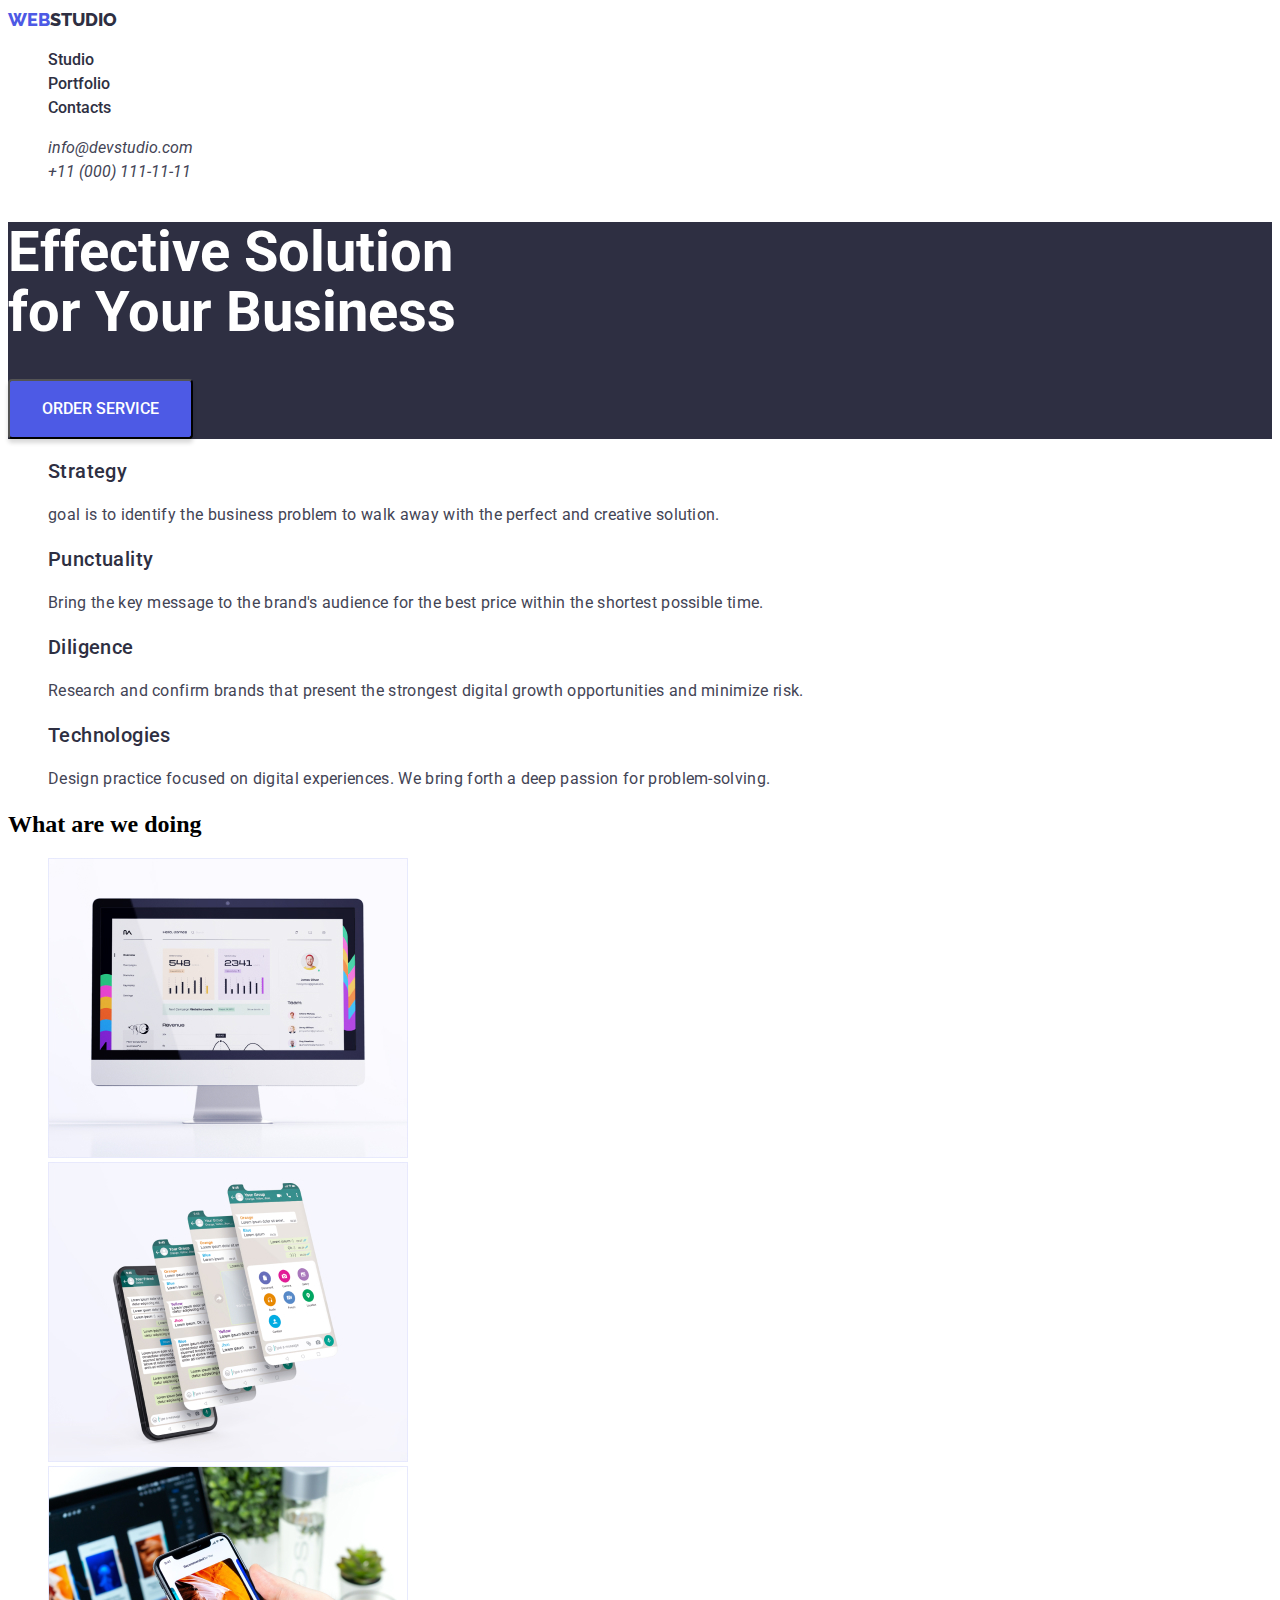
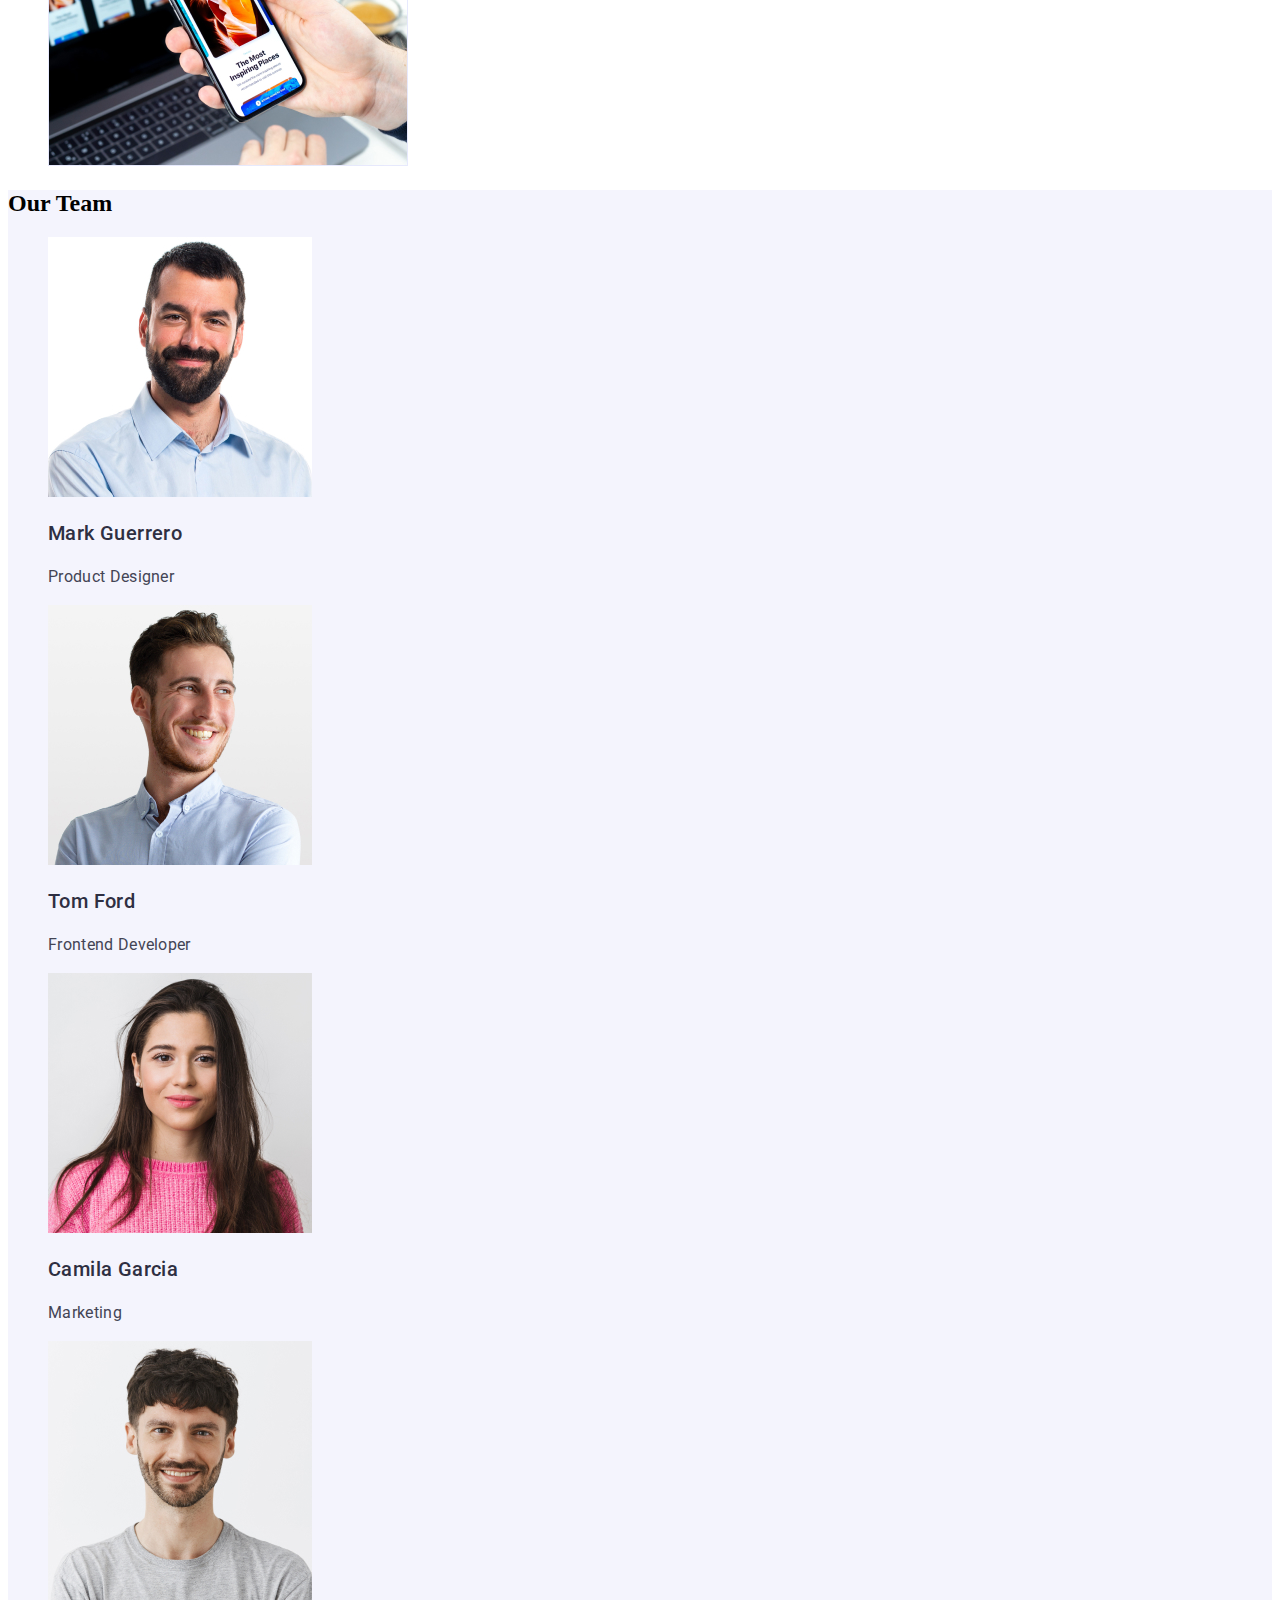
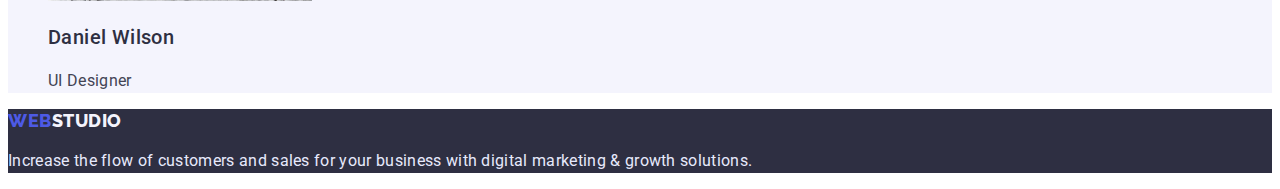
<file: index.html>
<!DOCTYPE html>
<html lang="en">
  <head>
    <meta charset="UTF-8" />
    <meta http-equiv="X-UA-Compatible" content="IE=edge" />
    <meta name="viewport" content="width=device-width, initial-scale=1.0" />
    <title>Webstudio</title>
    <link rel="preconnect" href="https://fonts.googleapis.com" />
    <link rel="preconnect" href="https://fonts.gstatic.com" crossorigin />
    <link
      href="https://fonts.googleapis.com/css2?family=Raleway:wght@800&family=Roboto:wght@400;500;700;900&display=swap"
      rel="stylesheet"
    />
    <link rel="stylesheet" href="./css/style.css" />
  </head>
  <body>
    <!-- header section -->
    <header class="page-header">
      <a class="link logo" href="./index.html"
        >Web<span class="addition">Studio</span></a
      >
      <nav class="page-nav">
        <ul class="menu list">
          <li class="menu-item">
            <a class="menu-link link" href="./portfolio.html">Studio</a>
          </li>
          <li class="menu-item">
            <a class="menu-link link" href="./portfolio.html" target="_blank"
              >Portfolio</a
            >
          </li>
          <li class="menu-item">
            <a class="menu-link link" href="./portfolio.html">Contacts</a>
          </li>
        </ul>
      </nav>
      <address class="contact-link">
        <ul class="list">
          <li class="menu-item">
            <a class="email link" href="mailto:info@devstudio.com"
              >info@devstudio.com</a
            >
          </li>
          <li class="menu-item">
            <a class="number-phone link" href="tel:+11(000)111-11-11"
              >+11 (000) 111-11-11</a
            >
          </li>
        </ul>
      </address>
    </header>
    <main>
      <!-- hero section -->
      <section class="hero">
        <h1 class="hero-title">Effective Solution for Your Business</h1>
        <button class="model-btn" type="button">Order Service</button>
      </section>

      <!-- task section -->
      <section class="our-task">
        <h2 class="visually-hidden">Our Task</h2>
        <ul class="list">
          <li class="list-task">
            <h3 class="title-task">Strategy</h3>

            <p class="task-descript">
              goal is to identify the business problem to walk away with the
              perfect and creative solution.
            </p>
          </li>
          <li class="list-task">
            <h3 class="title-task">Punctuality</h3>

            <p class="task-descript">
              Bring the key message to the brand's audience for the best price
              within the shortest possible time.
            </p>
          </li>
          <li class="list-task">
            <h3 class="title-task">Diligence</h3>

            <p class="task-descript">
              Research and confirm brands that present the strongest digital
              growth opportunities and minimize risk.
            </p>
          </li>
          <li class="list-task">
            <h3 class="title-task">Technologies</h3>

            <p class="task-descript">
              Design practice focused on digital experiences. We bring forth a
              deep passion for problem-solving.
            </p>
          </li>
        </ul>
      </section>

      <!-- gallery section -->
      <section class="gallery">
        <h2 class="gaiiery-presentation">What are we doing</h2>
        <ul class="list">
          <li class="list-img">
            <img
              src="./image/gallery/img1.jpg"
              alt="Monitor screen image"
              width="360"
              height="300"
            />
          </li>
          <li class="list-img">
            <img
              src="./image/gallery/img2.jpg"
              alt="Phone screen image"
              width="360"
              height="300"
            />
          </li>
          <li class="list-img">
            <img
              src="./image/gallery/img3.jpg"
              alt="Phone screen image"
              width="360"
              height="300"
            />
          </li>
        </ul>
      </section>

      <!-- team section -->
      <section class="team">
        <h2 class="gaiiery-presentation">Our Team</h2>
        <ul class="list">
          <li class="team-img">
            <img
              src="./image/team/img-3.jpg"
              alt="Mark Guerrero Product Designer"
              width="264"
              height="260"
            />
            <h3 class="title-task">Mark Guerrero</h3>
            <p class="task-descript">Product Designer</p>
          </li>
          <li class="team-img">
            <img
              src="./image/team/img-2.jpg"
              alt="Tom Ford Frontend Develope"
              width="264"
              height="260"
            />
            <h3 class="title-task">Tom Ford</h3>
            <p class="task-descript">Frontend Developer</p>
          </li>
          <li class="team-img">
            <img
              src="./image/team/img-1.jpg"
              alt="Camila Garcia Marketing"
              width="264"
              height="260"
            />
            <h3 class="title-task">Camila Garcia</h3>
            <p class="task-descript">Marketing</p>
          </li>
          <li class="team-img">
            <img
              src="./image/team/img.jpg"
              alt="Daniel Wilson UI Designer"
              width="264"
              height="260"
            />
            <h3 class="title-task">Daniel Wilson</h3>
            <p class="task-descript">UI Designer</p>
          </li>
        </ul>
      </section>
    </main>
    <!-- footer section -->
    <footer class="footer hero">
      <a class="link logo-footer" href="./index.html"
        >Web<span class="addition-footer">Studio</span></a
      >
      <p class="slogan">
        Increase the flow of customers and sales for your business with digital
        marketing & growth solutions.
      </p>
    </footer>
  </body>
</html>
</file>
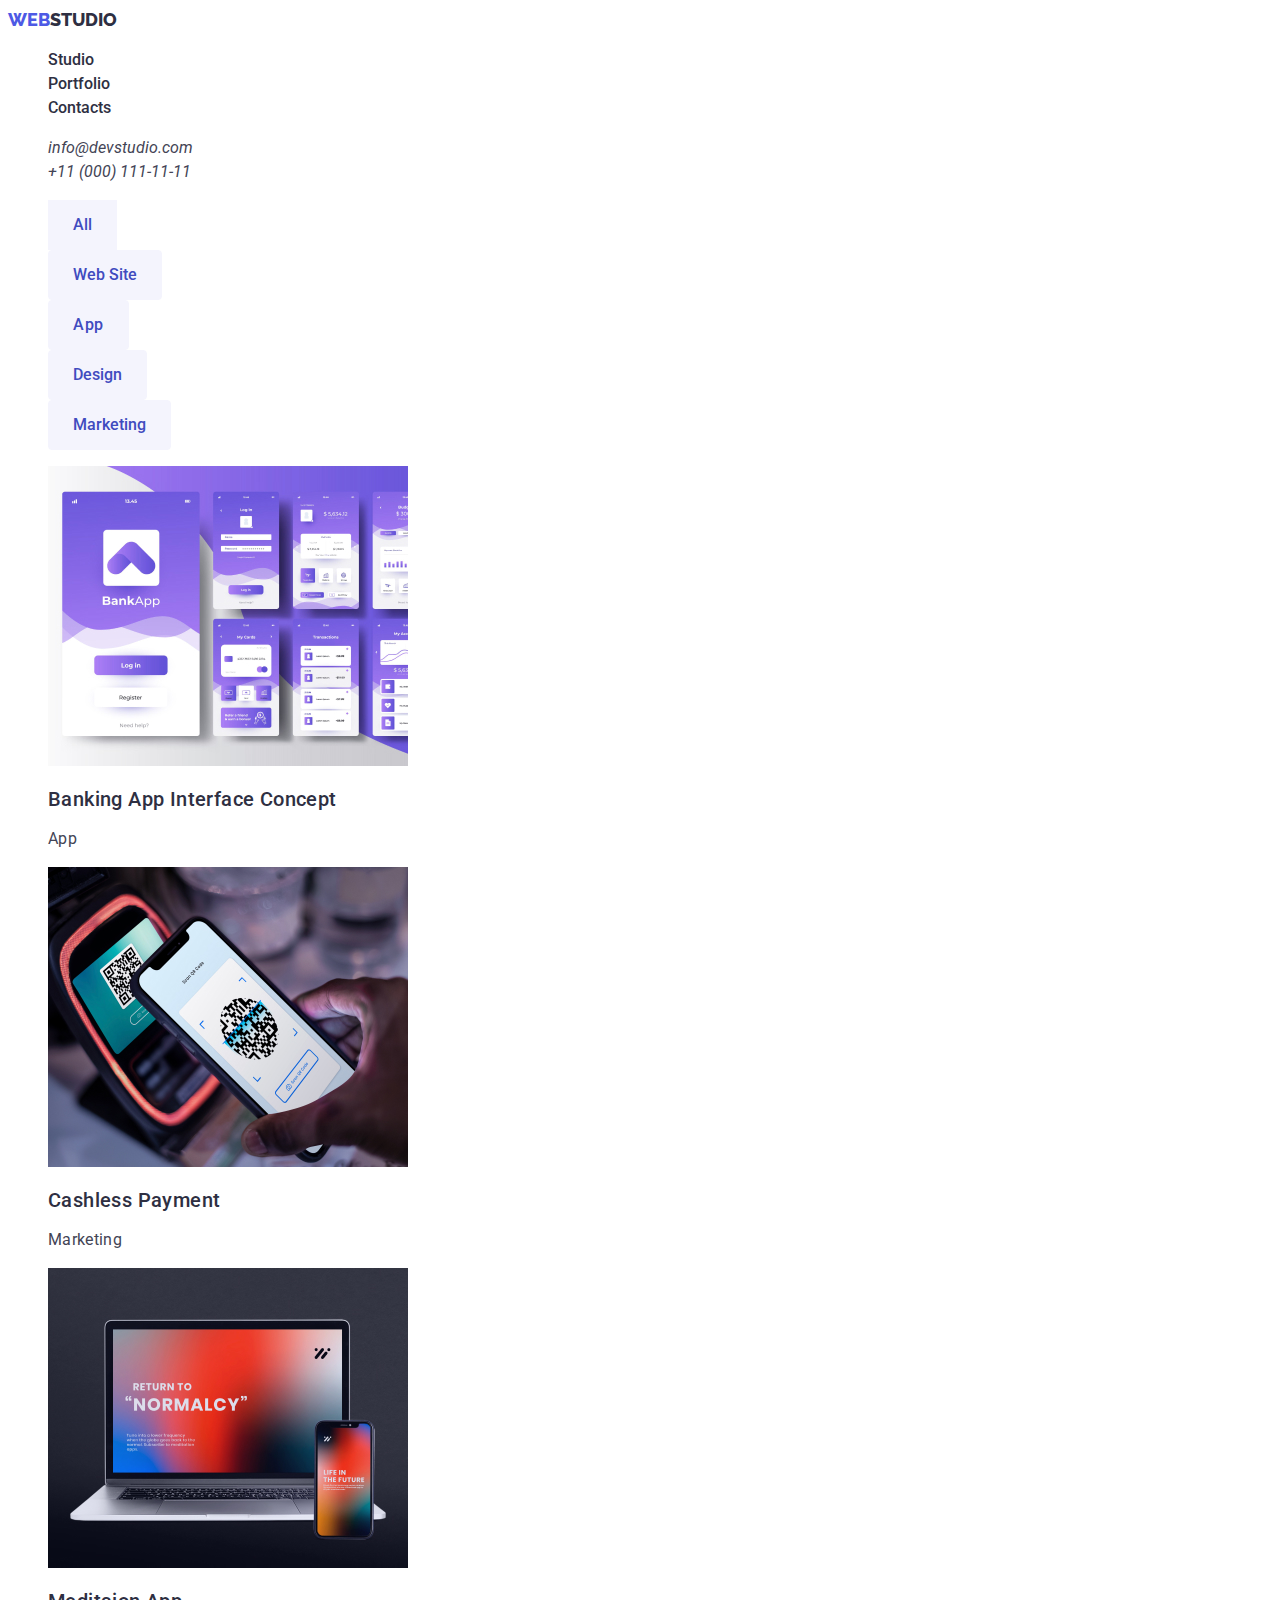
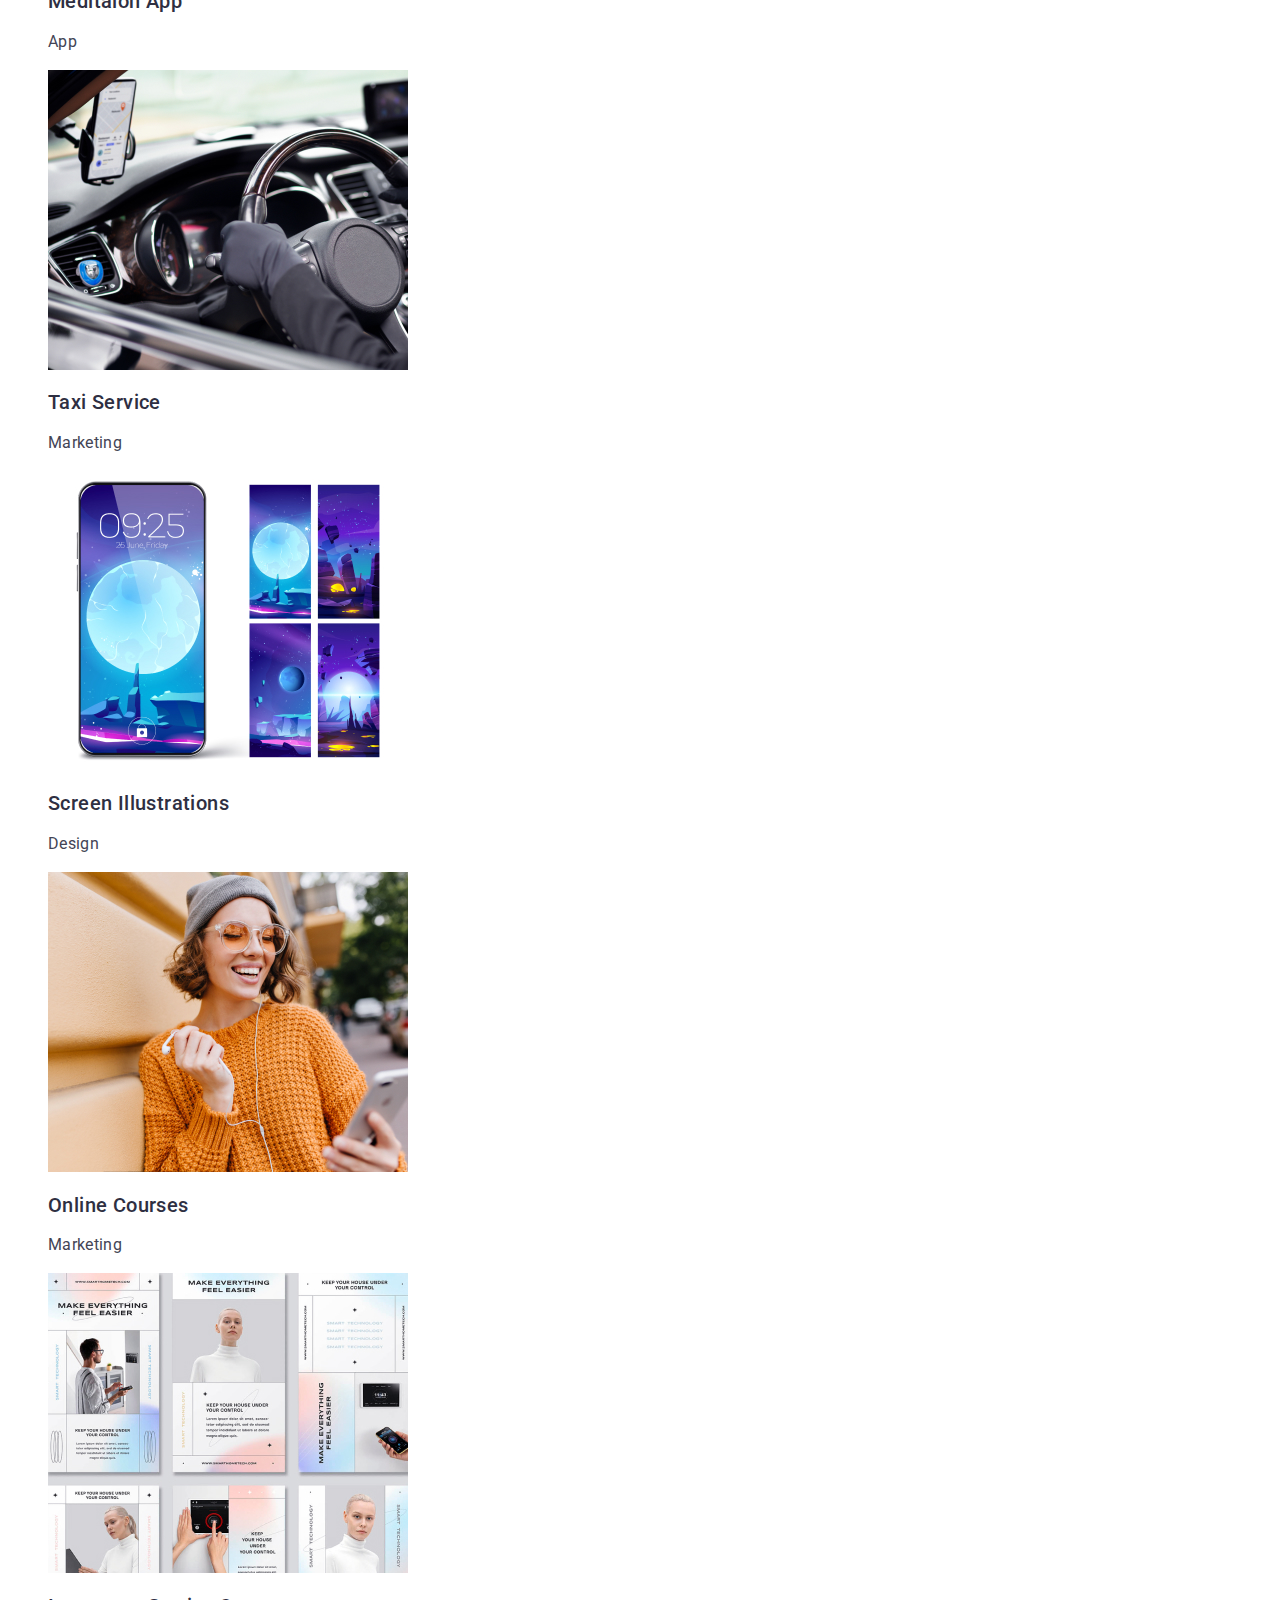
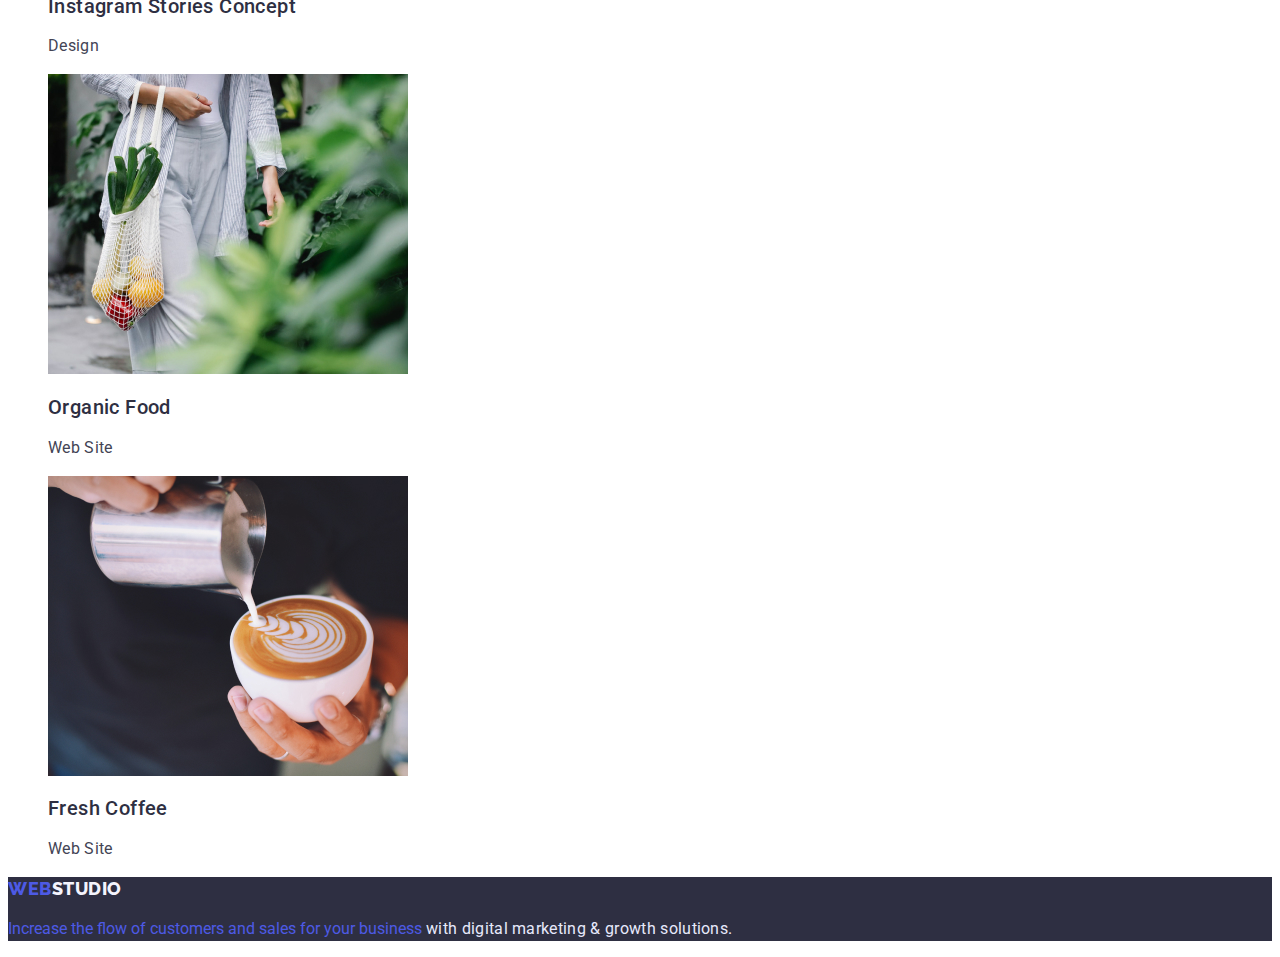
<file: portfolio.html>
<!DOCTYPE html>
<html lang="en">
  <head>
    <meta charset="UTF-8" />
    <meta http-equiv="X-UA-Compatible" content="IE=edge" />
    <meta name="viewport" content="width=device-width, initial-scale=1.0" />
    <title>Portfolio</title>
    <link rel="preconnect" href="https://fonts.googleapis.com" />
    <link rel="preconnect" href="https://fonts.gstatic.com" crossorigin />
    <link
      href="https://fonts.googleapis.com/css2?family=Raleway:wght@800&family=Roboto:wght@400;500;700;900&display=swap"
      rel="stylesheet"
    />
    <link rel="stylesheet" href="./css/style.css" />
  </head>
  <body>
    <!-- header section -->
    <header class="page-header">
      <a class="link logo" href="./index.html"
        >Web<span class="addition">Studio</span></a
      >
      <nav class="page-nav">
        <ul class="menu list">
          <li class="menu-item">
            <a class="menu-link link" href="./index.html">Studio</a>
          </li>
          <li class="menu-item">
            <a class="menu-link link" href="./index.html">Portfolio</a>
          </li>
          <li class="menu-item">
            <a class="menu-link link" href="./index.html">Contacts</a>
          </li>
        </ul>
      </nav>
      <address class="contact-link">
        <ul class="list">
          <li class="menu-item">
            <a class="email link" href="mailto:info@devstudio.com"
              >info@devstudio.com</a
            >
          </li>
          <li class="menu-item">
            <a class="number-phone link" href="tel:+11(000)111-11-11"
              >+11 (000) 111-11-11</a
            >
          </li>
        </ul>
      </address>
    </header>
    <main>
      <!-- filtr section -->
      <section class="btn-gallery">
        <h1 class="visually-hidden">Picture filtr portfolio</h1>
        <ul class="list list-button">
          <li class="button-filtr">
            <button class="btn-all" type="button">All</button>
          </li>
          <li class="button-filtr">
            <button class="btn-web" type="button">Web Site</button>
          </li>
          <li class="button-filtr">
            <button class="btn-app" type="button">App</button>
          </li>
          <li class="button-filtr">
            <button class="btn--design" type="button">Design</button>
          </li>
          <li class="button-filtr">
            <button class="btn-marketing" type="button">Marketing</button>
          </li>
        </ul>

        <ul class="list">
          <li class="portfolio-image">
            <a class="link" href="#">
              <img
                src="./image/gallery-potfolio/img-8.jpg"
                alt="banking interface  image"
                width="360"
                height="300"
              />
              <h2 class="title-task">Banking App Interface Concept</h2>
              <p class="task-descript">App</p></a
            >
          </li>
          <li class="portfolio-image">
            <a class="link" href="#">
              <img
                src="./image/gallery-potfolio/img-7.jpg"
                alt="payment by phone image"
                width="360"
                height="300"
              />
              <h2 class="title-task">Cashless Payment</h2>
              <p class="task-descript">Marketing</p></a
            >
          </li>
          <li class="portfolio-image">
            <a class="link" href="#">
              <img
                src="./image/gallery-potfolio/img-6.jpg"
                alt="laptop phone screen image"
                width="360"
                height="300"
              />
              <h2 class="title-task">Meditaion App</h2>
              <p class="task-descript">App</p></a
            >
          </li>
          <li class="portfolio-image">
            <a class="link" href="#">
              <img
                src="./image/gallery-potfolio/img-5.jpg"
                alt="taxi image"
                width="360"
                height="300"
              />
              <h2 class="title-task">Taxi Service</h2>
              <p class="task-descript">Marketing</p></a
            >
          </li>
          <li class="portfolio-image">
            <a class="link" href="#">
              <img
                src="./image/gallery-potfolio/img-4.jpg"
                alt="phone screen image"
                width="360"
                height="300"
              />
              <h2 class="title-task">Screen Illustrations</h2>
              <p class="task-descript">Design</p></a
            >
          </li>

          <li class="portfolio-image">
            <a class="link" href="#">
              <img
                src="./image/gallery-potfolio/img-3.jpg"
                alt="girl image"
                width="360"
                height="300"
              />
              <h2 class="title-task">Online Courses</h2>
              <p class="task-descript">Marketing</p></a
            >
          </li>
          <li class="portfolio-image">
            <a class="link" href="#">
              <img
                src="./image/gallery-potfolio/img-2.jpg"
                alt="gallery images instagram"
                width="360"
                height="300"
              />
              <h2 class="title-task">Instagram Stories Concept</h2>
              <p class="task-descript">Design</p></a
            >
          </li>
          <li class="portfolio-image">
            <a class="link" href="#">
              <img
                src="./image/gallery-potfolio/img-1.jpg"
                alt="organic food image"
                width="360"
                height="300"
              />
              <h2 class="title-task">Organic Food</h2>
              <p class="task-descript">Web Site</p></a
            >
          </li>
          <li class="portfolio-image">
            <a class="link" href="#">
              <img
                src="./image/gallery-potfolio/img.jpg"
                alt="cup coffee image"
                width="360"
                height="300"
              />
              <h2 class="title-task">Fresh Coffee</h2>
              <p class="task-descript">Web Site</p></a
            >
          </li>
        </ul>
      </section>
    </main>
    <!-- footer section -->
    <footer class="footer hero">
      <a class="link logo-footer" href="./index.html"
        >Web<span class="addition-footer">Studio</span></a
      >
      <p class="color-text">
        Increase the flow of customers and sales for your business
        <span class="slogan"> with digital marketing & growth solutions.</span>
      </p>
    </footer>
  </body>
</html>
</file>
<file: css/style.css>
:root {
    /* fonts */
    --prymery-fonts: 'Roboto',
        sans-serif;
    --secondy-fonts: 'Raleway',
        sans-serif;
    /* color */
    --color-iris: #4d5ae5;
    --color-ocean: #404bbf;
    --color-navy-blue: #2e2f42;
    --color-green: #31d0aa;
    --color-slate: #434455;
    --color-light-slate: #8e8f99;
    --color-cornflower: #e7e9fc;
    --color-cloud: #f4f4fd;
    --color-navy-blue-modal: #2e2f42;
    --color-grey: #2E2F42;
    --color-white: #ffffff;
    /* text color */
    --prymery-txt-cl: #434455;
    --secondy-txt-cl: #4D5AE5;
    --akcent-txt-cl: #2e2f42;

    --txt-backgnd-logo-cl: #f4f4fd;
    --prymery-txt-backgnd-cl: #ffffff;
    --secondy-txt-backgnd-cl: #e7e9fc;

    /* color btn */
    --btn-link-cl: #ffffff;
    --btn-backgnd-cl: #404bbf;
    /* backgnd color */
    --backgnd-cl: #2e2f42;

}

.list {
    list-style: none;
}

.link {
    text-decoration: none;
}

.body {
    font-family: var(--prymery-fonts);
    --akcent-txt-cl: #2e2f42;
    font-size: 16px;
    line-height: calc(24 / 16);
    letter-spacing: 0.02em;
}

/* ================header============ */
.logo {
    font-family: var(--secondy-fonts);
    font-weight: 800;
    font-size: 18px;
    line-height: calc(24 / 18);

    text-transform: uppercase;
    color: var(--secondy-txt-cl);

}

.addition {
    font-family: var(--secondy-fonts);
    font-weight: 800;
    font-size: 18px;
    line-height: calc(24 / 18);

    text-transform: uppercase;
    color: var(--akcent-txt-cl);
}

.logo:hover,
.logo:focus {
    color: var(--secondy-txt-cl);
}

.addition:hover,
.addition:focus {
    color: var(--akcent-txt-cl);
}

.menu-link {
    font-family: var(--prymery-fonts);
    font-weight: 500;
    font-size: 16px;
    line-height: calc(24 / 16);

    color: var(--akcent-txt-cl);
}

.menu-link:hover,
.menu-link:focus {
    color: var(--color-ocean);
}

.email {
    font-family: var(--prymery-fonts);
    font-weight: 400;
    font-size: 16px;
    line-height: calc(24 / 16);

    color: var(--prymery-txt-cl);
}

.number-phone {
    font-family: var(--prymery-fonts);
    font-weight: 400;
    font-size: 16px;
    line-height: calc(24 / 16);

    color: var(--prymery-txt-cl);
}

.email:hover,
.email:focus {
    color: var(--color-ocean);
}

.number-phone:hover,
.number-phone:focus {
    color: var(--color-ocean);
}

/* ==================/header=========== */

/* =============hero============ */
.hero {
    background: var(--backgnd-cl);
}

.hero-title {
    width: 494px;
    height: 120px;
    left: 473px;
    top: 260px;
    font-family: var(--prymery-fonts);
    font-weight: 700;
    font-size: 56px;
    line-height: calc(60 / 56);


    color: var(--prymery-txt-backgnd-cl);
}

.model-btn {

    flex-direction: row;
    align-items: flex-start;
    padding: 16px 32px;
    gap: 10px;
    background: #4d5ae5;
    box-shadow: 0px 4px 4px rgba(0, 0, 0, 0.15);
    border-radius: 4px;
    font-family: var(--prymery-fonts);
    font-weight: 500;
    font-size: 16px;
    line-height: calc(24 / 16);
    text-transform: uppercase;

    align-items: center;

    cursor: pointer;
    color: var(--btn-link-cl);


}

.model-btn:hover,
.model-btn:focus {
    background-color: var(--color-ocean);

}

/* ==============/hero============ */
/* ==============task============= */
.visually-hidden {
    position: absolute;
    width: 1px;
    height: 1px;
    margin: -1px;
    border: 0;
    padding: 0;

    white-space: nowrap;
    clip-path: inset(100%);
    clip: rect(0 0 0 0);
    overflow: hidden;
}

.title-task {

    font-family: var(--prymery-fonts);
    font-weight: 500;
    font-size: 20px;
    line-height: calc(24 /20);
    letter-spacing: 0.02em;
    color: var(--akcent-txt-cl);
}

.task-descript {

    font-family: var(--prymery-fonts);
    font-weight: 400;
    font-size: 16px;
    line-height: calc(24 /16);
    letter-spacing: 0.02em;
    color: var(--prymery-txt-cl);
}

/* ==================/task============= */


/* =================gallery============== */
.gallery-presentation {

    font-family: var(--prymery-fonts);
    font-weight: 700;
    font-size: 36px;
    line-height: calc(40 / 36);
    letter-spacing: 0.02em;
    text-transform: capitalize;
    color: var(--akcent-txt-cl);
}

/* =================/gallery============= */

/* ===========team============ */
.team {
    background: #F4F4FD;
}






/* ============footer================== */
.logo-footer {
    font-family: var(--secondy-fonts);
    font-weight: 800;
    font-size: 18px;
    line-height: calc(24 / 18);

    align-items: center;
    letter-spacing: 0.03em;
    text-transform: uppercase;
    color: var(--secondy-txt-cl);
}

.logo-footer:hover,
.logo-footer:focus {
    color: var(--txt-backgnd-logo-cl);
}

.addition-footer {
    font-family: var(--secondy-fonts);

    font-weight: 800;
    font-size: 18px;
    line-height: calc(24 / 18);

    align-items: center;
    letter-spacing: 0.03em;
    text-transform: uppercase;
    color: var(--txt-backgnd-logo-cl);
}

.addition-footer:hover,
.addition-footer:focus {
    color: var(--txt-backgnd-logo-cl);
}




.slogan {

    font-family: var(--prymery-fonts);
    font-weight: 400;
    font-size: 16px;
    line-height: calc(24 / 16);
    letter-spacing: 0.02em;
    color: var(--secondy-txt-backgnd-cl);
}

/* =================footer============== */


/* ====================filtr=========== */
.btn-all {
    box-sizing: border-box;


    flex-direction: row;
    justify-content: center;
    align-items: center;
    padding: 12px 24px;


    background: var(--txt-backgnd-logo-cl);
    border: 1px solid var(--txt-backgnd-logo-cl);




    font-family: var(--prymery-fonts);
    font-weight: 500;
    font-size: 16px;
    line-height: calc(24 / 16);

    align-items: center;
    text-align: center;
    color: var(--btn-backgnd-cl);
    cursor: pointer;
}

.btn-all:hover,
.btn-all:focus {
    background-color: var(--btn-backgnd-cl);
    color: var(--btn-link-cl);
}

.btn-web {
    box-sizing: border-box;

    flex-direction: row;
    justify-content: center;
    align-items: center;
    padding: 12px 24px;

    background: var(--txt-backgnd-logo-cl);
    border: 1px solid var(--txt-backgnd-logo-cl);
    border-radius: 4px;

    font-family: var(--prymery-fonts);
    font-weight: 500;
    font-size: 16px;
    line-height: calc(24 / 16);

    align-items: center;
    text-align: center;

    color: var(--btn-backgnd-cl);

    cursor: pointer;
}

.btn-web:hover,
.btn-web:focus {
    background-color: var(--btn-backgnd-cl);
    color: var(--btn-link-cl);
}

.btn-app {
    box-sizing: border-box;

    flex-direction: row;
    justify-content: center;
    align-items: center;

    padding: 12px 24px;



    background: var(--txt-backgnd-logo-cl);
    border: 1px solid var(--txt-backgnd-logo-cl);
    border-radius: 4px;


    font-family: var(--prymery-fonts);
    font-style: normal;
    font-weight: 500;
    font-size: 16px;
    line-height: calc(24 / 16);

    align-items: center;
    text-align: center;
    letter-spacing: 0.04em;
    color: var(--btn-backgnd-cl);

    cursor: pointer;
}

.btn-app:hover,
.btn-app:focus {
    background-color: var(--btn-backgnd-cl);
    color: var(--btn-link-cl);
}

.btn--design {
    box-sizing: border-box;


    flex-direction: row;
    justify-content: center;
    align-items: center;
    padding: 12px 24px;



    background: var(--txt-backgnd-logo-cl);
    border: 1px solid var(--txt-backgnd-logo-cl);
    border-radius: 4px;



    font-family: var(--prymery-fonts);

    font-weight: 500;
    font-size: 16px;
    line-height: calc(24 / 16);

    align-items: center;
    text-align: center;

    color: var(--btn-backgnd-cl);
    cursor: pointer;
}

.btn--design:hover,
.btn--design:focus {
    background-color: var(--btn-backgnd-cl);
    color: var(--btn-link-cl);
}

.btn-marketing {
    box-sizing: border-box;


    flex-direction: row;
    justify-content: center;
    align-items: center;
    padding: 12px 24px;



    background: var(--txt-backgnd-logo-cl);
    border: 1px solid var(--txt-backgnd-logo-cl);
    border-radius: 4px;



    font-family: var(--prymery-fonts);
    font-style: normal;
    font-weight: 500;
    font-size: 16px;
    line-height: calc(24 /16);

    align-items: center;
    text-align: center;

    color: var(--btn-backgnd-cl);

    cursor: pointer;
}

.btn-marketing:hover,
.btn-marketing:focus {
    background-color: var(--btn-backgnd-cl);
    color: var(--btn-link-cl);
}

/* ===============/filtr=================== */
/* =============footer portfolio========= */
.color-text {
    font-family: var(--prymery-fonts);
    font-weight: 400;
    font-size: 16px;
    line-height: calc(24 / 16);

    color: #4D5AE5;
}
</file>
